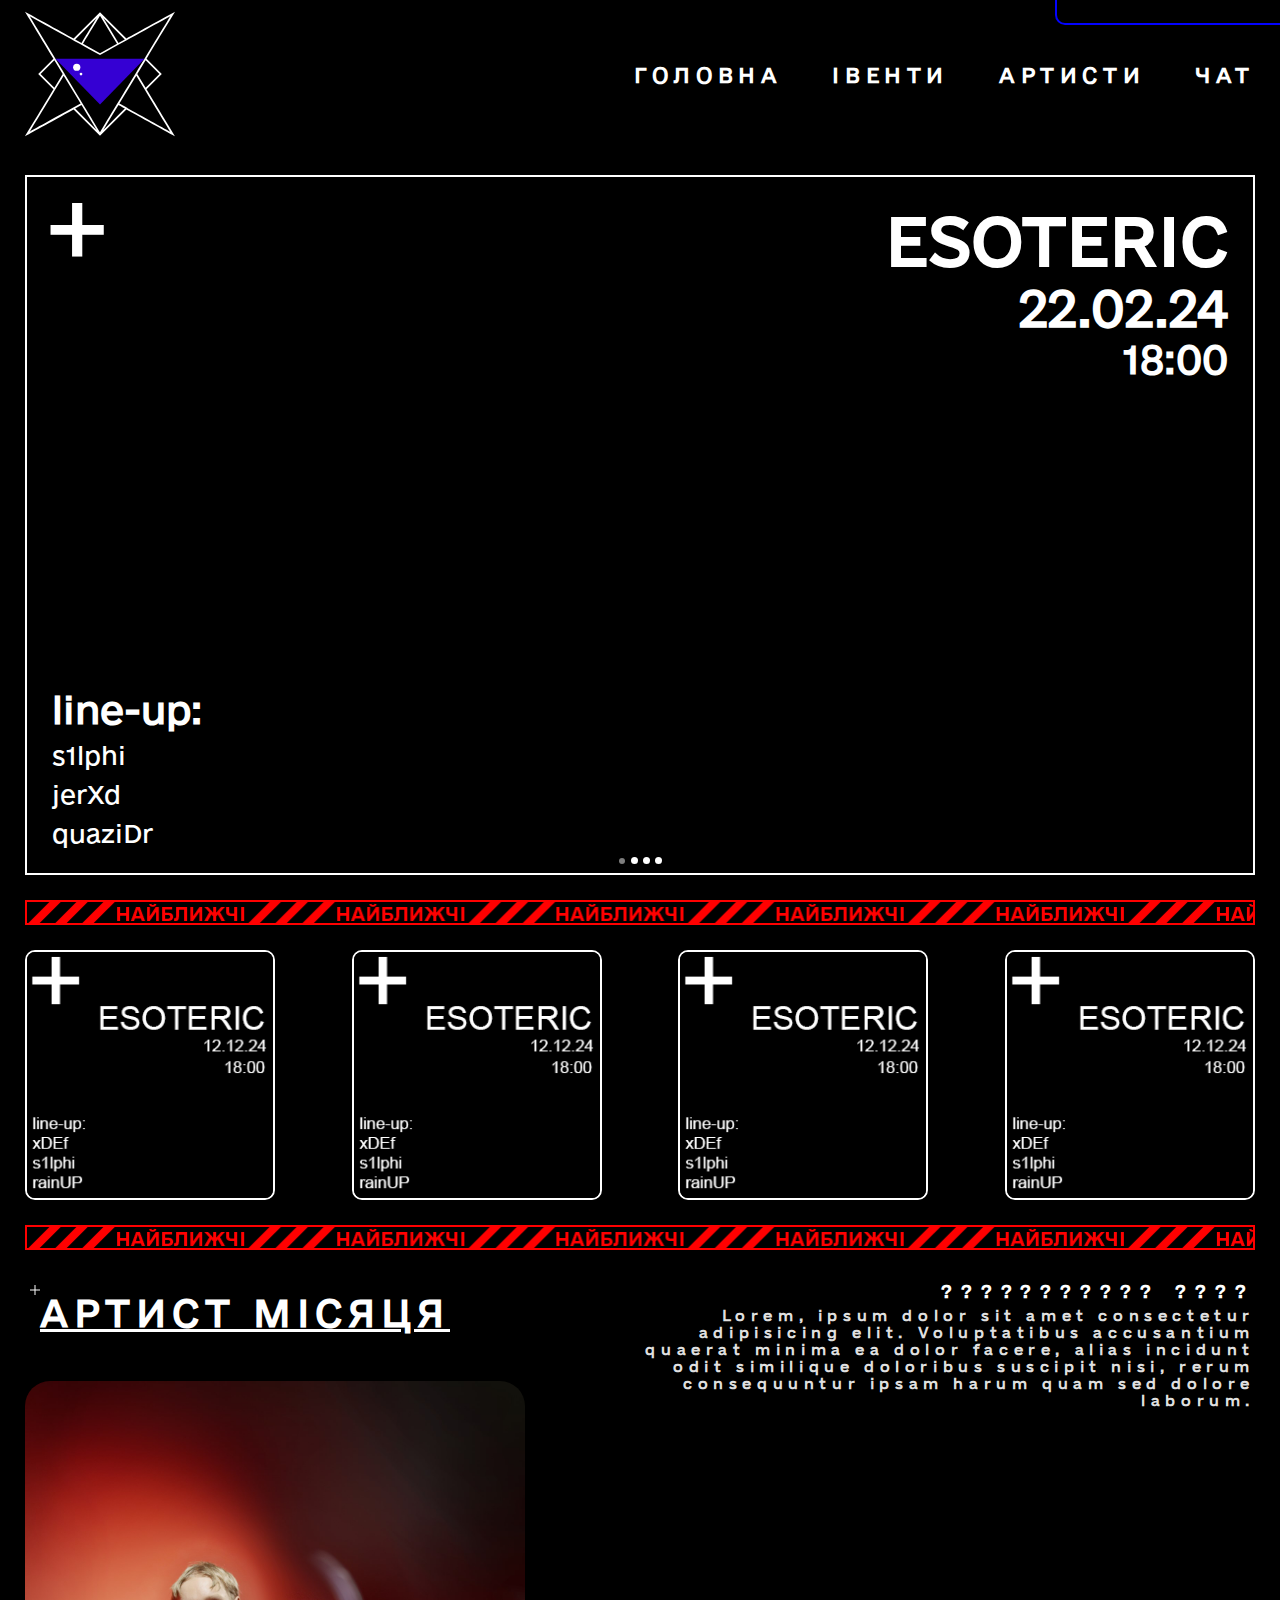
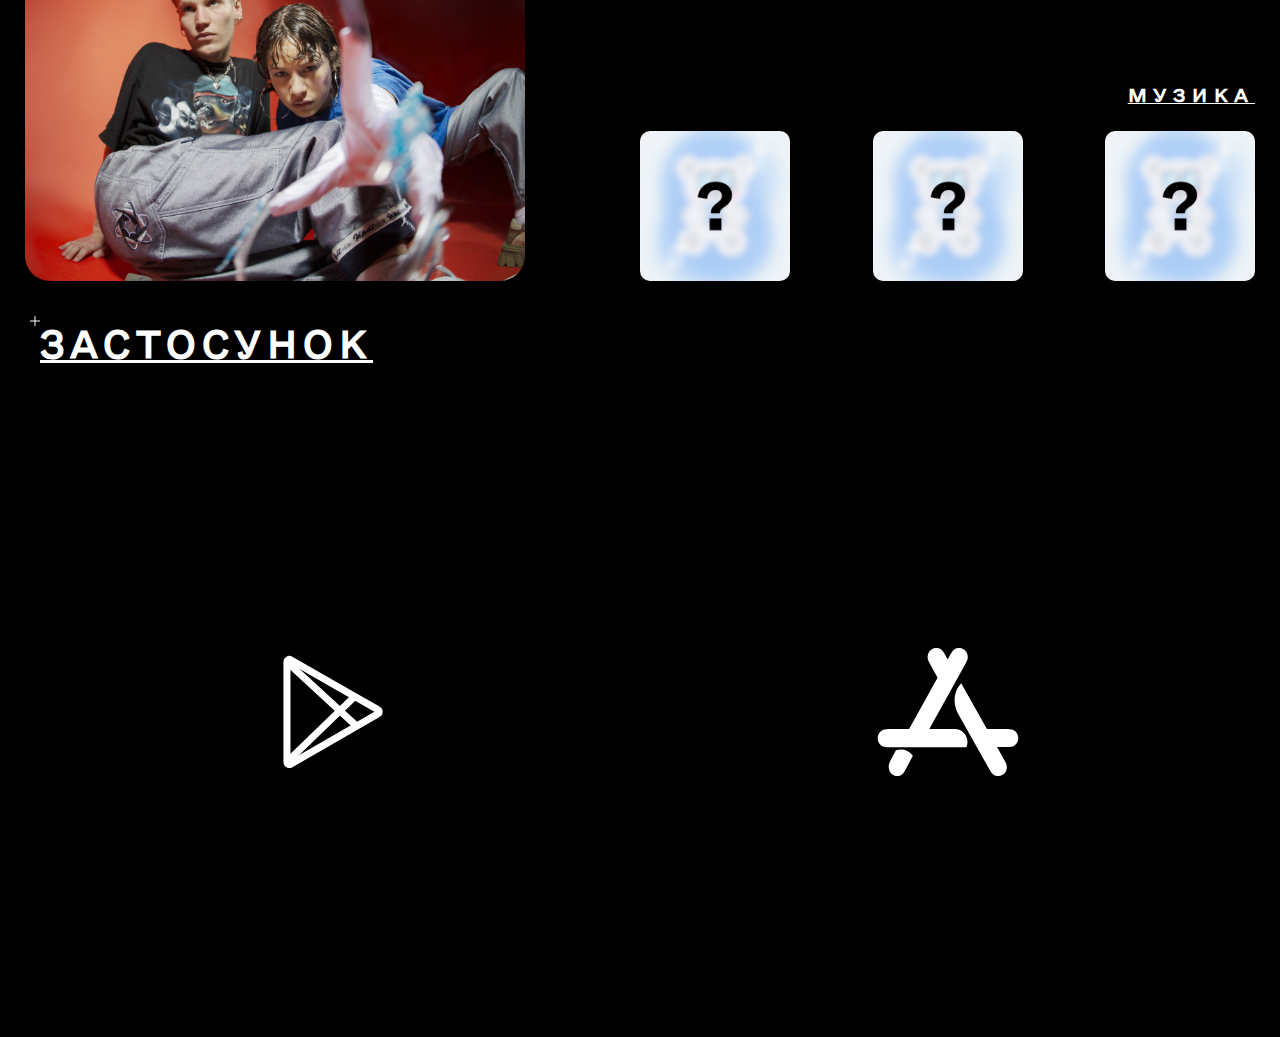
<file: index.html>
<!DOCTYPE html>
<html lang="en">
<head>
    <meta charset="UTF-8">
    <meta name="viewport" content="width=device-width, initial-scale=1.0">
    <title>XR2109</title>
    <link rel="stylesheet" href="css/main.css">
</head>
<body>
    <div class="wrapper">
        <div id="loginform" class="loginform-container">
            <form action="php/login_register.php" method="post">
                <div class="inp-container">
                    <span>Логін</span>
                    <input type="text" name="login" class="loginput" required pattern="[A-Za-z0-9]+">
                </div>
                <div class="inp-container">
                    <span>Пароль</span>
                    <input type="password" name="password" class="loginput" required>
                </div>
                <button type="submit" name="loginbtn" class="logbtn">Вхід</button>
                <button type="submit" name="regbtn" id="regbtnnav" class="logbtn">Реєстрація</button>
            </form>
        </div>
        <div id="minprof-cont" class="minprofile-container">
            <div class="balance-container">
                <div class="coin-container">
                    <img src="img/xrcoin.png" alt="">
                </div>
                <div class="coincount-container">
                    <p id="coinbalance">1500</p>
                </div>
            </div>
            <div id="loginbtn-main" class="profilebtn-container">
                
            </div>
        </div>
        <header>
            <div class="logo"><img src="img/logo.svg" alt=""></div>
            <nav id="navmenu">
                <ul>
                    <div id="closeburger" class="close-burger">
                        <img src="img/icons/close.svg" alt="">
                    </div>
                    <li><a href="">Головна</a></li>
                    <li><a href="">Івенти</a></li>
                    <li><a href="">Артисти</a></li>
                    <li><a href="">Чат</a></li>
                </ul>
                <!-- <div class="navbtns-cont">
                    <a href=""><img src="/img/icons/Apple.svg" alt=""></a>
                    <a href=""><img src="/img/icons/Android.svg" alt=""></a>
                    <a href=""><img src="/img/icons/Profile.svg" alt=""></a>
                </div> -->
                
            </nav>
            <div id="burgercont" class="burger-container">
                <span class="lne"></span>
                <span class="lne"></span>
                <span class="lne"></span>
            </div>
        </header>
        <main>
            <div class="poster-container">
                <div id="postercar" class="pstr1 poster">
                    <div class="posterleftside-container">
                        <div class="cross-container"><span>+</span></div>
                        <div class="lineupinfo-container">
                            <h1>line-up:</h1>
                            <span>s1lphi</span>
                            <span>jerXd</span>
                            <span>quaziDr</span>
                        </div>
                    </div>
                    <div class="posterrightside-container">
                        <h1>ESOTERIC</h1>
                        <h2>22.02.24</h2>
                        <h3>18:00</h3>
                    </div>
                </div>
                <div id="postercar" class="pstr2 poster">
                    <div class="posterleftside-container">
                        <div class="cross-container"><span>+</span></div>
                        <div class="lineupinfo-container">
                            <h1>line-up:</h1>
                            <span>s1lphi</span>
                            <span>jerXd</span>
                            <span>quaziDr</span>
                        </div>
                    </div>
                    <div class="posterrightside-container">
                        <h1>DAMBNE</h1>
                        <h2>22.02.24</h2>
                        <h3>18:00</h3>
                    </div>
                </div>
                <div id="postercar" class="pstr3 poster">
                    <div class="posterleftside-container">
                        <div class="cross-container"><span>+</span></div>
                        <div class="lineupinfo-container">
                            <h1>line-up:</h1>
                            <span>s1lphi</span>
                            <span>jerXd</span>
                            <span>quaziDr</span>
                        </div>
                    </div>
                    <div class="posterrightside-container">
                        <h1>LABA</h1>
                        <h2>22.02.24</h2>
                        <h3>18:00</h3>
                    </div>
                </div>
                <div id="postercar" class="pstr4 poster">
                    <div class="posterleftside-container">
                        <div class="cross-container"><span>+</span></div>
                        <div class="lineupinfo-container">
                            <h1>line-up:</h1>
                            <span>s1lphi</span>
                            <span>jerXd</span>
                            <span>quaziDr</span>
                        </div>
                    </div>
                    <div class="posterrightside-container">
                        <h1>BRONB</h1>
                        <h2>22.02.24</h2>
                        <h3>18:00</h3>
                    </div>
                </div>
                <div class="posterpagi-container">
                    <div class="posterdot-container">
                        <span id="posterdot1" class="posterdot poster1"></span>
                    </div>
                    <div class="posterdot-container">
                        <span id="posterdot2" class="posterdot poster2"></span>
                    </div>
                    <div class="posterdot-container">
                        <span id="posterdot3" class="posterdot poster3"></span>
                    </div>
                    <div class="posterdot-container">
                        <span id="posterdot4" class="posterdot poster4"></span>
                    </div>
                </div>
            </div>
            <div class="hotevents-container">
                <div class="animline-container">
                    <div class="animtext-container">
                        <img src="img/icons/line.png" alt="">
                    </div>
                    <div class="animtext-container animtext2">
                        <img src="img/icons/line.png" alt="">
                    </div>
                </div>
                <div class="hotevents-inscontainer">
                    <div class="hotevcard-container">
                        <img src="img/events/event.png" alt="">
                    </div>
                    <div class="hotevcard-container">
                        <img src="img/events/event.png" alt="">
                    </div>
                    <div class="hotevcard-container">
                        <img src="img/events/event.png" alt="">
                    </div>
                    <div class="hotevcard-container">
                        <img src="img/events/event.png" alt="">
                    </div>
                </div>
                <div class="animline-container">
                    <div class="animtext-container">
                        <img src="img/icons/line.png" alt="">
                    </div>
                    <div class="animtext-container animtext2">
                        <img src="img/icons/line.png" alt="">
                    </div>
                </div>
            </div>
            <div class="monartist-container">
                <div class="insideart-container">
                    <div class="artmonimage-container">
                        <div class="monartistnameofcont"><h1>артист місяця</h1></div>
                        <img src="img/artists/brutalismus3000.jpg" alt="">
                    </div>
                    <div class="artmoninfo-container">
                        <div class="artmontextinfo-container">
                            <h2>??????????? ????</h2>
                            <p>Lorem, ipsum dolor sit amet consectetur adipisicing elit. Voluptatibus accusantium quaerat minima ea dolor facere, alias incidunt odit similique doloribus suscipit nisi, rerum consequuntur ipsam harum quam sed dolore laborum.</p>    
                        </div>
                        <div class="artmonmusic-container">
                            <h3>Музика</h3>
                        <div class="musiclist-container">
                            <div class="music"><img src="img/music/music.png" alt=""></div>
                            <div class="music"><img src="img/music/music.png" alt=""></div>
                            <div class="music"><img src="img/music/music.png" alt=""></div>
                        </div>
                        </div>
                    </div>
                </div>
            </div>
            <div class="appinfo-container">
                <div class="monartistnameofcont"><h1>застосунок</h1></div>
                <div class="applinksmain-container">
                    <div class="androidbtn-container">
                        <img src="img/icons/Android.svg" alt="">
                    </div>
                    <div class="applebtn-container">
                        <img src="img/icons/Apple.svg" alt="">
                    </div>
                </div>
            </div>
        </main>
        <footer></footer>
    </div>
</body>
<script src="js/main.js"></script>
<script src="js/session.js"></script>
<script src="js/burgermenu.js"></script>
<script src="js/balance.js"></script>
</html>
</file>
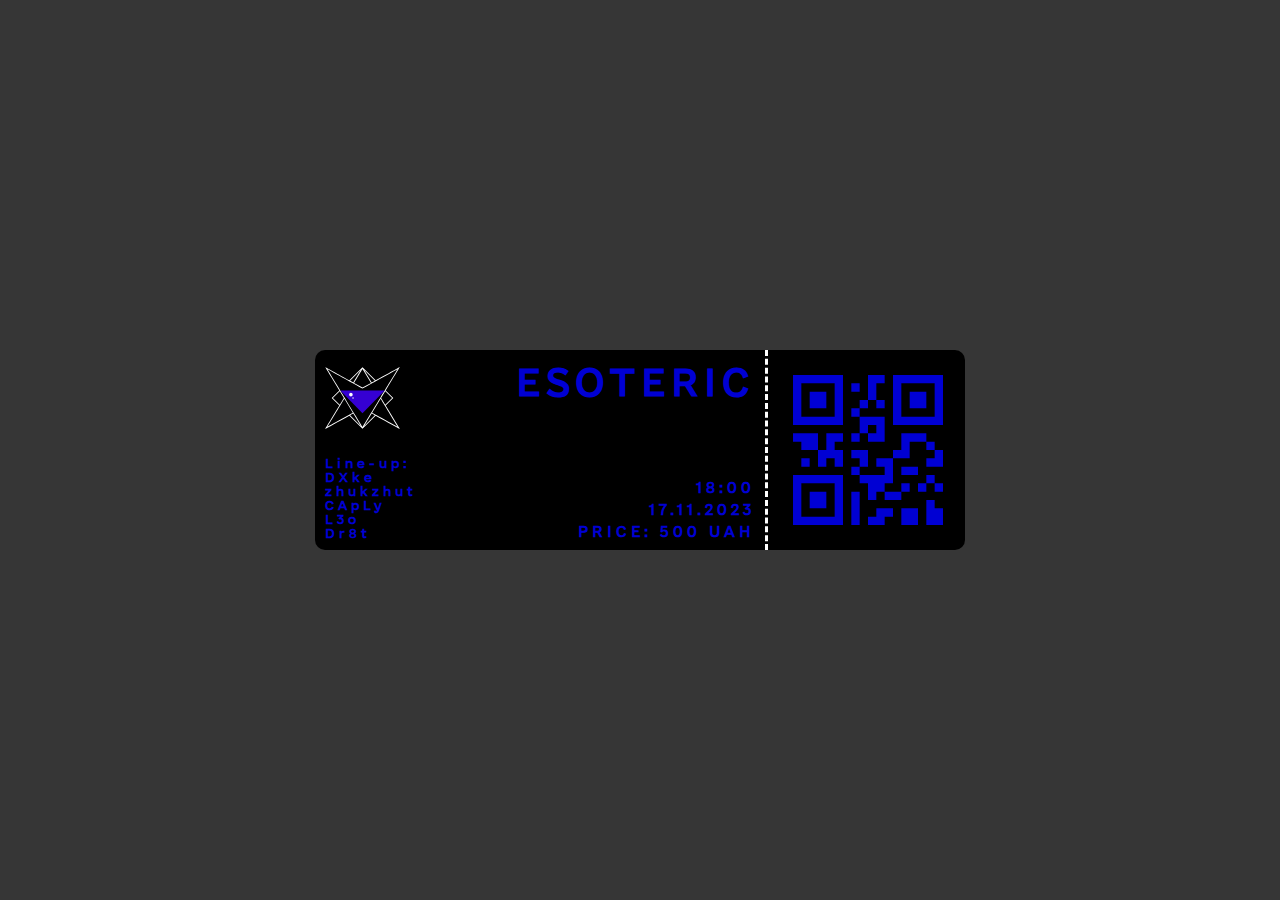
<file: page/ticket.html>
<!DOCTYPE html>
<html lang="en">
<head>
  <meta charset="UTF-8">
  <meta name="viewport" content="width=device-width, initial-scale=1.0">
  <link rel="stylesheet" href="/css/ticket.css">
  <title>Ticket</title>
</head>
<body>
  <div class="ticket-container">
    <div class="leftins-wrapper">
      <div class="lefttopins">
        <div class="imgofevtick-container">
        </div>
        <h1>esoteric</h1>
      </div>
      <div class="leftbotins">
        <div class="right-container">
          <ul>
            Line-up:
            <li>DXke</li>
            <li>zhukzhut</li>
            <li>CApLy</li>
            <li>L3o</li>
            <li>Dr8t</li>
          </ul>
        </div>
        <div class="left-container">
          <h2>18:00</h2>
          <h2>17.11.2023</h2>
          <h2>price: <span>500 UAH</span></h2>
        </div>
      </div>
    </div>
    <div class="rightins-wrapper">
      <img src="/img/icons/qrcode.svg" alt="">
    </div>
  </div>
</body>
</html>
</file>
<file: css/main.css>
* {
    margin: 0;
    padding: 0;
    box-sizing: border-box;
  }

  @font-face {
    font-family: 'e-Ukraine-Bold';
    src: url('/fonts/e-Ukraine-Bold.otf') format('opentype');
  }
  
  @font-face {
    font-family: 'e-Ukraine-Light';
    src: url('/fonts/e-Ukraine-Light.otf') format('opentype');
  }
  
  @font-face {
    font-family: 'e-Ukraine-Medium';
    src: url('/fonts/e-Ukraine-Medium.otf') format('opentype');
  }
  
  @font-face {
    font-family: 'e-Ukraine-Regular';
    src: url('/fonts/e-Ukraine-Regular.otf') format('opentype');
  }
  
  @font-face {
    font-family: 'e-Ukraine-Thin';
    src: url('/fonts/e-Ukraine-Thin.otf') format('opentype');
  }
  
  @font-face {
    font-family: 'e-Ukraine-UltraLight';
    src: url('/fonts/e-Ukraine-UltraLight.otf') format('opentype');
  }

  html {
    font-family: 'e-Ukraine-Regular', sans-serif;
    background-color: black;
  }


  body {
    display: flex;
    position: relative;
    justify-content: center;
    padding: 0;
    margin: 0;
  }

  a {
    color: inherit;
    text-decoration: none;
  }

  ul {
    list-style: none;
  }

  .loginform-container {
    display: flex;
    justify-content: center;
    overflow: hidden;
    z-index: 9999;
    position: fixed;
    right: 0;
    top: 25px;
    width: 225px;
    height: fit-content;
    background-color: black;
    color: white;
    font-size: 14px;
    text-align: left;
    border-style: solid;
    border-width: 2px;
    border-top: 0;
    border-right: 0;
    border-bottom-left-radius: 10px;
    border-color: rgb(3, 3, 255);
    transform: translateY(-200%);
    transition: transform .5s ease;
  }

  .loginform-container form {
    display: flex;
    margin: 10px 0;
    flex-direction: column;
    gap: 10px;
    width: 200px;
  }

  .inp-container {
    display: flex;
    flex-direction: column;
    gap: 10px;
    width: 200px;
  }

  .loginput {
    outline: none;
    border-color: white;
  }

  .logbtn {
    cursor: pointer;
    background: none;
    color: white;
    outline: none;
    border: solid 1px white;
    font-size: 14px;
    line-height: 24px;
    font-weight: bold;
    transition: background-color .5s ease;
  }

  .logbtn:hover {
    background-color: rgb(3, 3, 255);
  }

  .wrapper {
    display: flex;
    position: relative;
    overflow: hidden;
    z-index: 1;
    margin: 0 25px;
    flex-direction: column;
    width: 100%;
    max-width: 1280px;
  }

  .minprofile-container {
    display: flex;
    overflow: hidden;
    position: fixed;
    z-index: 9999;
    right: 0;
    background-color: black;
    width: 225px;
    height: 25px;
    border-style: solid;
    border-width: 2px;
    border-top: 0;
    border-right: 0;
    border-color: rgb(3, 3, 255);
    border-bottom-left-radius: 10px;
    transition: border-bottom-left-radius .5s ease;
  }

  .balance-container {
    display: none;
    cursor: pointer;
    padding: 0 5px;
    gap: 5px;
    border: solid 1px white;
    border-left: 0;
    border-top: 0;
    border-bottom: 0;
    align-items: center;
    justify-content: center;
    height: 100%;
    max-width: 50%;
    width: fit-content;
  }

  .coin-container {
    display: flex;
    height: 100%;
    align-items: center;
    perspective: 1000px;
  }

  .coin-container img {
    width: 15px;
    height: 15px;
    transition: transform 1s;
  }

  .balance-container:hover .coin-container img {
    transform: rotateY(360deg); 
}

  .coincount-container {
    display: flex;
    font-size: 14px;
    height: 100%;
    align-items: center;
    color: white;
  }

  .coincount-container p {
    height: 100%;
    line-height: 22px;
  }

  .profilebtn-container {
    display: flex;
    cursor: pointer;
    justify-content: center;
    align-items: center;
    width: 100%;
    height: 100%;
    color: white;
    font-size: 14px;
    transition: background-color .5s ease;
  }

  .profilebtn-container:hover {
    background-color: rgb(0, 0, 180);
  }

  .profilebtn-container p {
    height: 100%;
    line-height: 22px;
  }

  header {
    display: flex;
    position: relative;
    align-items: center;
    justify-content: space-between;
    width: 100%;
    height: 150px;
    margin-bottom: 25px;
  }

  .burger-container {
    display: none;
    cursor: pointer;
    flex-direction: column;
    justify-content: space-around;
    width: 50px;
    height: 50px;
    align-items: center;
  }

  .lne {
    width: 100%;
    height: 5px;
    background-color: white;
  }
  
  .logo {
    width: fit-content;
    height: fit-content;
  }

  .logo img {
    width: 150px;
    height: 150px;
  }

  nav {
    display: flex;
    width: 75%;
    gap: 25px;
    flex-direction: row;
    align-items: center;
    justify-content: flex-end;
  }

  nav img {
    width: 25px;
    height: 25px;
  }

  .navbtns-cont {
    display: flex;
    gap: 50px;
    align-items: center;
    height: 100%;
    width: fit-content;
  }

  .navbtns-cont a {
    display: flex;
    align-items: center;
  }

  nav ul {
    display: flex;
    gap: 50px;
    flex-direction: row;
  }

  .close-burger {
    display: none;
    cursor: pointer;
    width: 75%;
    height: 30px;
  }

  .close-burger img {
    width: 25px;
    height: 25px;
  }

  nav li {
    color: white;
    font-size: 20px;
    font-style: normal;
    font-weight: 700;
    line-height: normal;
    letter-spacing: 5.6px;
    text-transform: uppercase;
    transition: color .5s ease;
  }

  nav li:hover {
    color: rgb(0, 0, 149);
  }

  main {
    display: flex;
    flex-direction: column;
    width: 100%;
  }

  .poster-container {
    display: flex;
    border: solid 2px white;
    position: relative;
    width: 100%;
    max-width: 1280px;
    height: calc(100vh - 200px);
    background-color: transparent;
  }

  .poster {
    display: flex;
    user-select: none;
    width: 100%;
    height: 100%;
    background: transparent;
    transition: opacity .5s ease;
  }

  .posterleftside-container {
    display: flex;
    flex-direction: column;
    justify-content: space-between;
    width: 50%;
    height: 100%;
    padding: 25px;
  }

  .cross-container {
    display: flex;
    align-items: center;
    justify-content: center;
    color: white;
    font-size: 100px;
    width: fit-content;
    height: fit-content;
  }

  .cross-container span {
    display: flex;
    justify-content: center;
    align-items: center;
    width: 50px;
    height: 50px;
  }

  .lineupinfo-container {
    display: flex;
    color: white;
    font-size: 18px;
    flex-direction: column;
    gap: 10px;
  }

  .lineupinfo-container span {
    font-size: 24px;
  }

  .posterrightside-container {
    display: flex;
    flex-direction: column;
    align-items: flex-end;
    width: 50%;
    height: 100%;
    color: white;
    padding: 25px;
    font-size: 32px;
  }

  .posterpagi-container {
    display: flex;
    flex-direction: row;
    justify-content: center;
    align-items: center;
    gap: 5px;
    position: absolute;
    inset: 0;
    margin: auto auto 0 auto;
    /* background-color: black; */
    width: 150px;
    height: 25px;
  }

  .posterdot-container {
    display: flex;
    cursor: pointer;
    justify-content: center;
    align-items: center;
    width: 7px;
    height: 7px;
  }

  .posterdot {
    display: flex;
    background-color: white;
    width: 7px;
    height: 7px;
    border-radius: 100px;
  }

  .pstr1 {
    display: flex;
  }

  .pstr2 {
    display: none;
  }

  .pstr3 {
    display: none;
  }

  .pstr4 {
    display: none;
  }

  .hotevents-container {
    display: flex;
    gap: 25px;
    margin-top: 25px;
    flex-direction: column;
    width: 100%;
    height: fit-content;
  }

  .animline-container {
    display: flex;
    box-sizing: border-box;
    width: 100%;
    height: 25px;
    border: solid 2px red;
  }

  .animtext-container {
    display: flex;
    align-items: center;
    color: red;
    text-transform: uppercase;
    flex-direction: row;
    animation: animate 120s linear infinite;
  }

  .animtext-container img {
    width: 1320px;
    height: 25px;
  }

  .animtext2 {
    animation: animate-two 120s linear infinite;
    animation-delay: -60s;
  }

  @keyframes animate {
    0%
    {
      transform: translateX(100%);
    }
    100%
    {
      transform: translateX(-100%);
    }
  }
  @keyframes animate-two {
    0%
    {
      transform: translateX(0);
    }
    100%
    {
      transform: translateX(-200%);
    }
  }

  .hotevents-inscontainer {
    display: flex;
    justify-content: space-between;
    width: 100%;
    height: fit-content;
  }

  .hotevcard-container {
    display: flex;
    align-items: center;
    flex-direction: column;
    gap: 25px;
    width: 250px;
    height: 250px;
  }

  .hotevcard-container img {
    cursor: pointer;
    width: 250px;
    height: 250px;
    border: solid 2px white;
    border-radius: 10px;
  }

  .monartist-container {
    display: flex;
    cursor: not-allowed;
    flex-direction: column;
    padding: 5px 0;
    position: relative;
    width: 100%;
    height: fit-content;
    margin-top: 25px;
    overflow: hidden;
  }

  .closed {
    display: none;
    box-shadow: 10px 5px 5px rgba(0, 0, 0, 0.5);
    position: absolute;
    background-color: rgba(0, 0, 211, 1);
    width: 3000px;
    height: 50px;
    align-items: center;
    overflow: hidden;
    color: rgba(175, 230, 44, 1);
    text-transform: uppercase;
    font-size: 18px;
    font-style: normal;
    font-weight: 700;
    line-height: normal;
    letter-spacing: 5.6px;
  }

  .closed span {
    margin: 0 25px;
  }

  .closedfrst {
    rotate: 45deg;
    top: 50%;
    left: -300px;
  }

  .closedscnd {
    rotate: -45deg;
    top: 50%;
    left: -300px;
  }

  .closedthrd {
    rotate: -45deg;
    top: 50%;
    right: -300px;
  }

  .closedfrth {
    rotate: 45deg;
    top: 50%;
    right: -300px;
  }

  .closedanim {
    display: flex;
    flex-direction: row;
  }

  .closedspan-animfrst {
    animation: animatecls 60s linear infinite;
  }

  .closedspan-animsecond {
    animation: animatecls-two 60s linear infinite;
    animation-delay: -30s;
  }

  @keyframes animatecls {
    0%
    {
      transform: translateX(100%);
    }
    100%
    {
      transform: translateX(-100%);
    }
  }
  @keyframes animatecls-two {
    0%
    {
      transform: translateX(0);
    }
    100%
    {
      transform: translateX(-200%);
    }
  }

  .monartistnameofcont {
    display: flex;
    position: relative;
    width: fit-content;
    align-items: center;
    justify-content: center;
    padding: 15px;
    padding-bottom: 25px;
  }

  .monartistnameofcont::before,
.monartistnameofcont::after {
    z-index: 9998;
    content: "";
    position: absolute;
    top: 10px;
    left: 10px;
    width: 10px;
    height: 1px;
    background-color: white;
}

.monartistnameofcont::before {
    transform: translate(-50%, -50%);
}

.monartistnameofcont::after {
    transform: translate(-50%, -50%) rotate(90deg);
}

.monartistnameofcont h1 {
  color: white;
  text-transform: uppercase;
  font-size: 36px;
  font-style: normal;
  font-weight: 700;
  line-height: 36px;
  letter-spacing: 6px;
  text-decoration-line: underline;
}

.insideart-container {
  display: flex;
  flex-direction: row;
  flex-wrap: nowrap;
  width: 100%;
  height: fit-content;
}

.artmonimage-container {
  display: flex;
  flex-direction: column;
  gap: 25px;
  width: 50%;
  height: fit-content;
}

.artmonimage-container img {
  border-radius: 25px;
  width: 500px;
  height: 500px;
}

.artmoninfo-container {
  display: flex;
  flex-direction: column;
  justify-content: space-between;
  width: 50%;
  height: 100%;
}

.artmoninfo-container h2 {
  text-transform: uppercase;
  color: white;
  font-size: 18px;
  font-style: normal;
  font-weight: 700;
  line-height: normal;
  text-align: right;
  letter-spacing: 8.96px;
}

.artmoninfo-container h3 {
  margin: 25px 0;
  color: white;
  text-transform: uppercase;
  text-align: right;
  font-size: 18px;
  font-style: normal;
  font-weight: 700;
  line-height: normal;
  letter-spacing: 6.72px;
  text-decoration-line: underline;
}

.artmoninfo-container p {
  margin: 5px 0;
  color: rgb(223, 223, 223);
  font-size: 14px;
  font-style: normal;
  font-weight: 700;
  line-height: normal;
  text-align: right;
  letter-spacing: 5.6px;
}

.musiclist-container {
  display: flex;
  justify-content: space-between;
  flex-direction: row;
  flex-wrap: wrap;
  gap: 25px;
  width: 100%;
  height: fit-content;
  place-items: center;
}

.music {
  display: flex;
  border-radius: 10px;
  width: 150px;
  height: 150px;
}

.music img {
  border-radius: 10px;
}

.moremusicbtn {
  display: flex;
  margin: 25px 0;
  cursor: not-allowed;
  border-radius: 10px;
  width: 125px;
  height: 35px;
  background-color: rgba(0, 0, 211, 1);
  align-items: center;
  justify-content: center;
}

.moremusicbtn span {
  display: flex;
  width: 100px;
  color: rgba(46, 165, 180, 1);
  text-transform: uppercase;
  text-shadow: 0px 4px 4px rgba(0, 0, 0, 0.25);
  font-size: 16px;
  font-style: normal;
  font-weight: 700;
  line-height: normal;
  letter-spacing: 5.6px;
  transition: color .5s ease;
}

.appinfo-container {
  display: flex;
  margin-top: 25px;
  flex-direction: column;
  width: 100%;
  height: fit-content;
}

.appinfo-container img {
  width: 150px;
  height: 150px;
}

.applinksmain-container {
  display: flex;
  flex-direction: row;
  width: 100%;
  height: fit-content;
}

.androidbtn-container {
  display: flex;
  justify-content: center;
  align-items: center;
  cursor: pointer;
  width: 50%;
  height: 650px;
  transition: background-color .5s ease;
}

.androidbtn-container:hover {
  background-color: rgb(0, 0, 180);
}

.applebtn-container {
  display: flex;
  justify-content: center;
  align-items: center;
  cursor: pointer;
  width: 50%;
  height: 650px;
  transition: background-color .5s ease;
}

.applebtn-container:hover {
  background-color: rgb(0, 0, 180);;
}


 /* Мобільни телефони */
@media (max-width: 576px) {
  .wrapper {
    width: 100%;
    margin: 0 10px;
  }

  .burger-container {
    display: flex;
  }

  nav {
    display: none;
    flex-direction: column;
    justify-content: center;
    align-items: center;
    z-index: 9999;
    background-color: black;
    position: absolute;
    left: 0;
    top: 0;
    width: 100%;
    height: 100vh;
  }

  nav ul {
    position: relative;
    flex-direction: column;
    align-items: center;
  }

  .close-burger {
    display: flex;
    justify-content: center;
    align-items: center;
    right: -100%;
    top: -50%;
  }

  .navbtns-cont {
    display: flex;
    margin-top: 25px;
    height: fit-content;
  }

  .hotevents-inscontainer {
    display: flex;
    overflow-x: auto;
    scroll-snap-type: x mandatory; 
    width: 100%; 
  }

  .hotevcard-container {
      flex: 0 0 auto; 
      scroll-snap-align: start; 
      width: 100vw;
      height: 250px;
      margin-right: 10px;
  }

  .insideart-container {
    flex-direction: column;
    gap: 50px;
  } 

  .artmonimage-container {
    display: flex;
    flex-direction: column;
    align-items: center;
    gap: 25px;
    width: 100%;
    height: fit-content;
  }

  .monartistnameofcont h1 {
    font-size: 20px;
    text-align: center;
  }

  .artmonimage-container img {
    width: 100%;
    height: fit-content;
  }

  .artmoninfo-container {
    width: 100%;
  } 

  .artmonmusic-container {
    display: flex;
    flex-direction: column;
    align-items: center;
  }

  .musiclist-container {
    overflow-x: auto;
    scroll-snap-type: x mandatory;
    width: 100%;
    flex-direction: row;
    flex-wrap: nowrap;
    place-items: none;
  }

  .music {
    flex: 0 0 auto;
    scroll-snap-align: start;
    width: 100vw;
    margin-right: 10px;
    justify-content: center;
  }

  .artmoninfo-container h2 {
    font-size: 18px;
    text-align: center;
  }

  .artmoninfo-container p {
    text-align: justify;
  }

  .artmoninfo-container h3 {
    text-align: center;
  }

  .appinfo-container {
    align-items: center;
  }

  .androidbtn-container {
    height: 150px;
  }

  .applebtn-container {
    height: 150px;
  }

  .appinfo-container img {
    width: 75px;
    height: 75px;
  }

  .lineupinfo-container {
    display: flex;
    color: white;
    font-size: 12px;
    flex-direction: column;
    gap: 10px;
  }

  .lineupinfo-container span {
    font-size: 24px;
  }

  .posterleftside-container {
    padding: 10px;
  }

  .posterrightside-container {
    display: flex;
    flex-direction: column;
    align-items: flex-end;
    width: 50%;
    height: 100%;
    color: white;
    padding: 10px;
    font-size: 18px;
  }
}

/* Планшети */
@media (min-width: 577px) and (max-width: 768px) {
  .burger-container {
    display: flex;
  }

  nav {
    display: none;
    flex-direction: column;
    justify-content: center;
    align-items: center;
    z-index: 9999;
    background-color: black;
    position: absolute;
    left: 0;
    top: 0;
    width: 100%;
    height: 100vh;
  }

  nav ul {
    position: relative;
    flex-direction: column;
    align-items: center;
  }

  .close-burger {
    display: flex;
    justify-content: center;
    align-items: center;
    right: -100%;
    top: -50%;
  }

  .navbtns-cont {
    display: flex;
    margin-top: 25px;
    height: fit-content;
  }

  .hotevents-inscontainer {
    gap: 50px;
    overflow-x: scroll;
  }

  .insideart-container {
    flex-direction: column;
    gap: 50px;
  } 

  .artmonimage-container {
    display: flex;
    flex-direction: column;
    align-items: center;
    gap: 25px;
    width: 100%;
    height: fit-content;
  }

  .monartistnameofcont h1 {
    font-size: 28px;
    text-align: center;
  }

  .artmonimage-container img {
    width: 500px;
    height: 500px;
  }

  .artmoninfo-container {
    width: 100%;
  } 

  .artmonmusic-container {
    display: flex;
    flex-direction: column;
    align-items: center;
  }

  .artmoninfo-container h2 {
    font-size: 18px;
    text-align: center;
  }

  .artmoninfo-container p {
    text-align: justify;
  }

  .artmoninfo-container h3 {
    text-align: center;
  }
}

/* Маленькі ноутбуки */
@media (min-width: 769px) and (max-width: 992px) {
  .burger-container {
    display: flex;
  }

  nav {
    display: none;
    flex-direction: column;
    justify-content: center;
    align-items: center;
    z-index: 9999;
    background-color: black;
    position: absolute;
    left: 0;
    top: 0;
    width: 100%;
    height: 100vh;
  }

  nav ul {
    position: relative;
    flex-direction: column;
    align-items: center;
  }

  .close-burger {
    display: flex;
    justify-content: center;
    align-items: center;
    right: -100%;
    top: -50%;
  }

  .navbtns-cont {
    display: flex;
    margin-top: 25px;
    height: fit-content;
  }

  .hotevents-inscontainer {
    gap: 50px;
    overflow-x: scroll;
  }

  .insideart-container {
    flex-direction: column;
    gap: 50px;
  } 

  .artmonimage-container {
    display: flex;
    flex-direction: column;
    align-items: center;
    gap: 25px;
    width: 100%;
    height: fit-content;
  }

  .monartistnameofcont h1 {
    font-size: 28px;
    text-align: center;
  }

  .artmonimage-container img {
    width: 500px;
    height: 500px;
  }

  .artmoninfo-container {
    width: 100%;
  } 

  .artmonmusic-container {
    display: flex;
    flex-direction: column;
    align-items: center;
  }

  .artmoninfo-container h2 {
    font-size: 18px;
    text-align: center;
  }

  .artmoninfo-container p {
    text-align: justify;
  }

  .artmoninfo-container h3 {
    text-align: center;
  }
}

/* Стандартні ноутбуки та ПК */
@media (min-width: 993px) and (max-width: 1060px) {
  .hotevents-inscontainer {
    gap: 50px;
    overflow-x: scroll;
  }

  .insideart-container {
    flex-direction: column;
    gap: 50px;
  } 

  .artmonimage-container {
    display: flex;
    flex-direction: column;
    align-items: center;
    gap: 25px;
    width: 100%;
    height: fit-content;
  }

  .monartistnameofcont h1 {
    font-size: 28px;
    text-align: center;
  }

  .artmonimage-container img {
    width: 500px;
    height: 500px;
  }

  .artmoninfo-container {
    width: 100%;
  } 

  .artmonmusic-container {
    display: flex;
    flex-direction: column;
    align-items: center;
  }

  .artmoninfo-container h2 {
    font-size: 18px;
    text-align: center;
  }

  .artmoninfo-container p {
    text-align: justify;
  }

  .artmoninfo-container h3 {
    text-align: center;
  }
}

/* Великі екрани */
@media (min-width: 1061px) {
  /* CSS стилі для великих екранів */
}

@media (max-width: 576px) and (orientation: landscape) {
  .poster-container {
    height: fit-content;
  }
}

@media (min-width: 320px) and (max-width: 769px) and (orientation: landscape) {
  .poster-container {
    height: 100%;
    max-height: 500px;
  }
}
</file>
<file: css/ticket.css>
* {
    margin: 0;
    padding: 0;
    box-sizing: border-box;
  }

  @font-face {
    font-family: 'e-Ukraine-Bold';
    src: url('/fonts/e-Ukraine-Bold.otf') format('opentype');
  }
  
  @font-face {
    font-family: 'e-Ukraine-Light';
    src: url('/fonts/e-Ukraine-Light.otf') format('opentype');
  }
  
  @font-face {
    font-family: 'e-Ukraine-Medium';
    src: url('/fonts/e-Ukraine-Medium.otf') format('opentype');
  }
  
  @font-face {
    font-family: 'e-Ukraine-Regular';
    src: url('/fonts/e-Ukraine-Regular.otf') format('opentype');
  }
  
  @font-face {
    font-family: 'e-Ukraine-Thin';
    src: url('/fonts/e-Ukraine-Thin.otf') format('opentype');
  }
  
  @font-face {
    font-family: 'e-Ukraine-UltraLight';
    src: url('/fonts/e-Ukraine-UltraLight.otf') format('opentype');
  }

  html {
    font-family: 'e-Ukraine-Regular', sans-serif;
    background-color: rgb(54, 54, 54);
  }


  body {
    display: flex;
    position: relative;
    width: 100vw;
    height: 100vh;
    padding: 0;
    margin: 0;
  }

  a {
    color: inherit;
    text-decoration: none;
  }

  ul {
    list-style: none;
  }

  .ticket-container {
    display: flex;
    width: 650px;
    height: 200px;
    border-radius: 10px;
    background-color: black;
    margin: auto;
  }

  .leftins-wrapper {
    display: flex;
    padding: 10px;
    flex-direction: column;
    height: 100%;
    width: 450px;
  }

  .lefttopins {
    display: flex;
    flex-direction: row;
    align-items: flex-start;
    justify-content: space-between;
    width: 100%;
    height: 75px;
  }

  .imgofevtick-container {
    display: flex;
    background-image: url(/img/logo.svg);
    background-position: center;
    background-size: contain;
    background-repeat: no-repeat;
    width: 75px;
    height: 75px;
  }

  .lefttopins h1 {
    color: rgba(0, 0, 211, 1);
    text-transform: uppercase;
    font-size: 36px;
    font-style: normal;
    font-weight: 700;
    line-height: normal;
    letter-spacing: 6px;
  }

  .leftbotins {
    display: flex;
    width: 100%;
    height: 125px;
  }

  .leftbotins h2 {
    text-transform: uppercase;
    color: rgba(0, 0, 211, 1);
    font-size: 14px;
    font-style: normal;
    font-weight: 700;
    line-height: normal;
    letter-spacing: 4px;
  }

  .left-container, .right-container {
    display: flex;
    width: 50%;
    height: 100%;
  }

  .left-container {
    flex-direction: column;
    gap: 5px;
    align-items: flex-end;
    justify-content: flex-end;
  }

  .right-container {
    justify-content: flex-start;
    align-items: flex-end;
  }

  .right-container ul {
    color: rgba(0, 0, 211, 1);
    font-size: 12px;
    font-style: normal;
    font-weight: 700;
    line-height: normal;
    letter-spacing: 4px;
  }

  .rightins-wrapper {
    display: flex;
    border-left: dashed white;
    height: 100%;
    width: 200px;
  }
</file>
